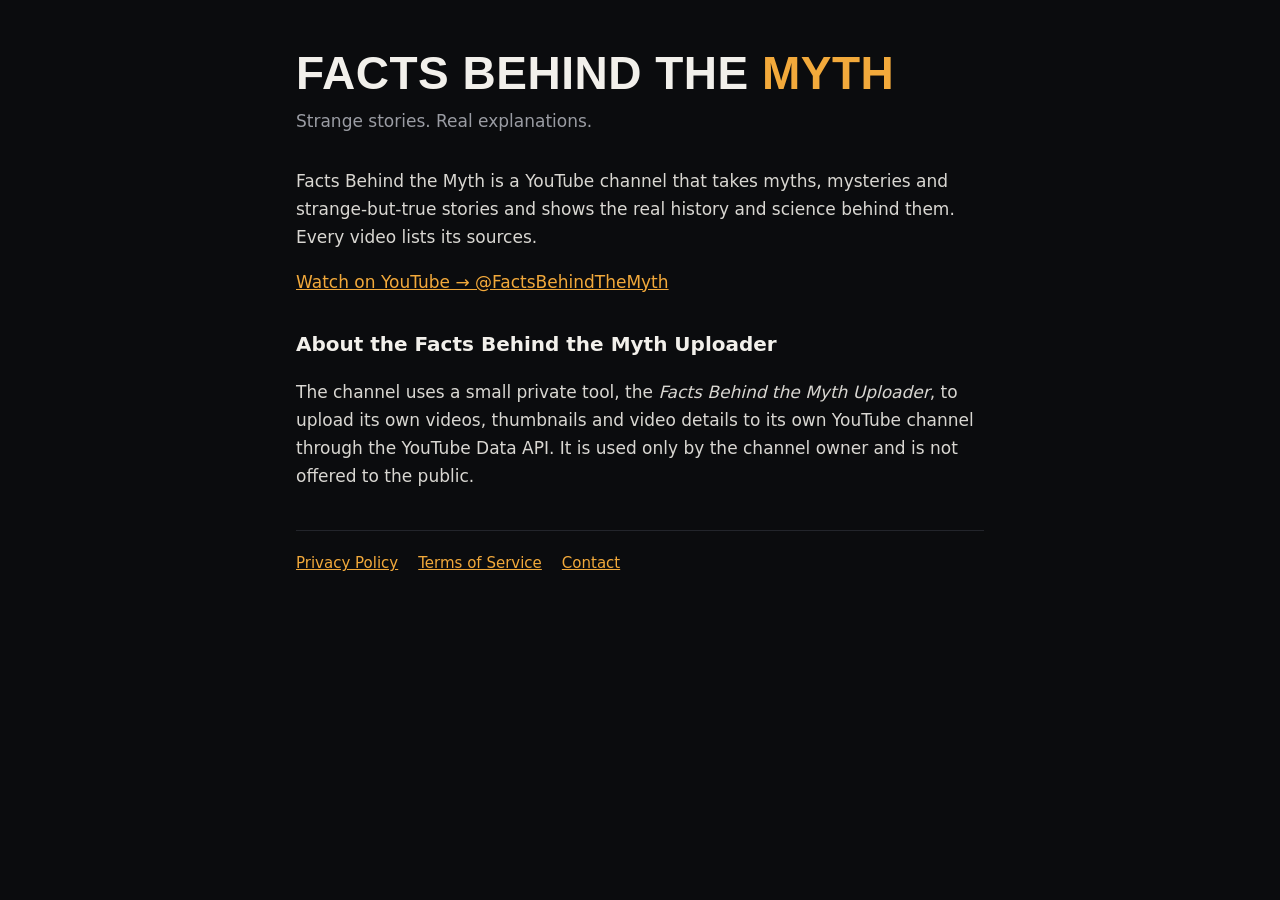
<file: index.html>
<!doctype html>
<html lang="en">
<head>
<meta charset="utf-8">
<meta name="viewport" content="width=device-width, initial-scale=1">
<title>Facts Behind the Myth</title>
<meta name="description" content="Strange stories. Real explanations. A YouTube channel about the real history and science behind myths and mysteries.">
<link rel="stylesheet" href="style.css">
</head>
<body>
<main>
  <h1>Facts Behind the <span>Myth</span></h1>
  <p class="tag">Strange stories. Real explanations.</p>
  <p>Facts Behind the Myth is a YouTube channel that takes myths, mysteries and strange-but-true
  stories and shows the real history and science behind them. Every video lists its sources.</p>
  <p><a href="https://www.youtube.com/@FactsBehindTheMyth">Watch on YouTube → @FactsBehindTheMyth</a></p>

  <h2>About the Facts Behind the Myth Uploader</h2>
  <p>The channel uses a small private tool, the <em>Facts Behind the Myth Uploader</em>, to upload
  its own videos, thumbnails and video details to its own YouTube channel through the
  YouTube Data API. It is used only by the channel owner and is not offered to the public.</p>

  <nav>
    <a href="privacy.html">Privacy Policy</a>
    <a href="terms.html">Terms of Service</a>
    <a href="https://www.youtube.com/@FactsBehindTheMyth/about">Contact</a>
  </nav>
</main>
</body>
</html>
</file>
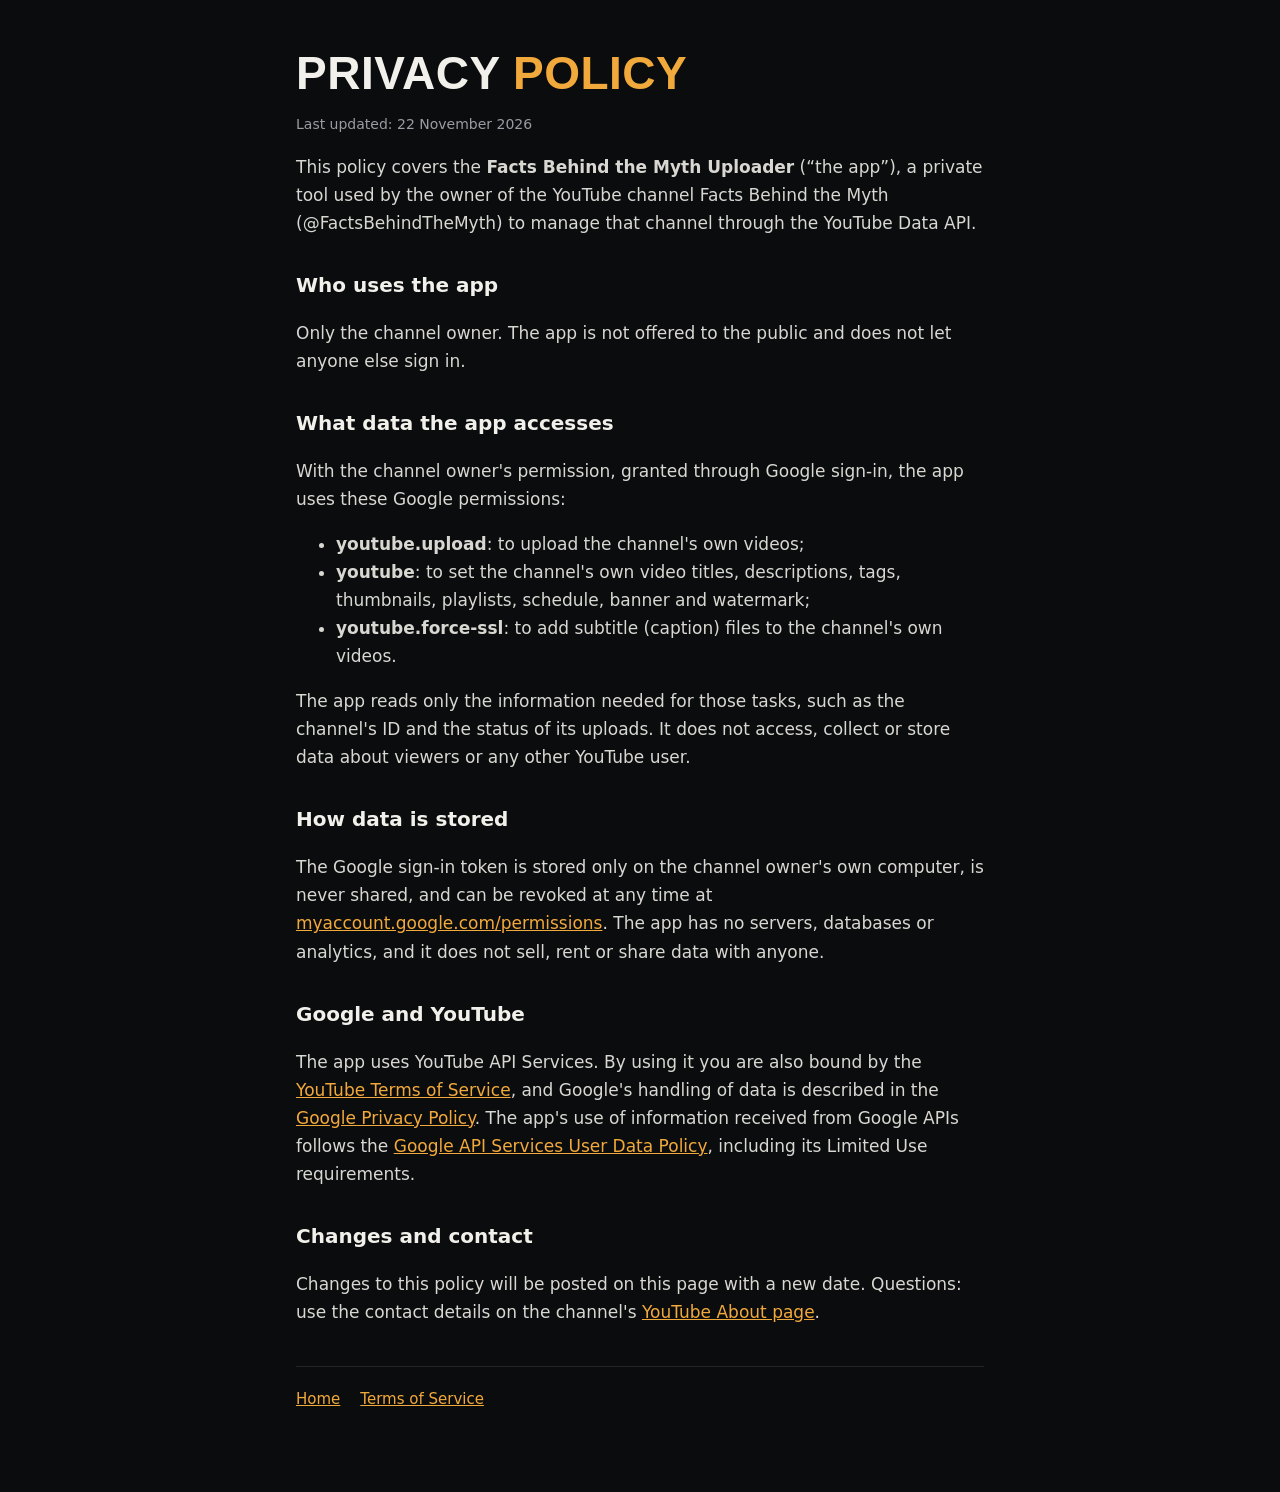
<file: privacy.html>
<!doctype html>
<html lang="en">
<head>
<meta charset="utf-8">
<meta name="viewport" content="width=device-width, initial-scale=1">
<title>Privacy Policy · Facts Behind the Myth</title>
<link rel="stylesheet" href="style.css">
</head>
<body>
<main>
  <h1>Privacy <span>Policy</span></h1>
  <p class="updated">Last updated: 22 November 2026</p>

  <p>This policy covers the <strong>Facts Behind the Myth Uploader</strong> (“the app”), a private
  tool used by the owner of the YouTube channel Facts Behind the Myth (@FactsBehindTheMyth) to
  manage that channel through the YouTube Data API.</p>

  <h2>Who uses the app</h2>
  <p>Only the channel owner. The app is not offered to the public and does not let anyone else
  sign in.</p>

  <h2>What data the app accesses</h2>
  <p>With the channel owner's permission, granted through Google sign-in, the app uses these
  Google permissions:</p>
  <ul>
    <li><strong>youtube.upload</strong>: to upload the channel's own videos;</li>
    <li><strong>youtube</strong>: to set the channel's own video titles, descriptions, tags,
    thumbnails, playlists, schedule, banner and watermark;</li>
    <li><strong>youtube.force-ssl</strong>: to add subtitle (caption) files to the channel's own
    videos.</li>
  </ul>
  <p>The app reads only the information needed for those tasks, such as the channel's ID and the
  status of its uploads. It does not access, collect or store data about viewers or any other
  YouTube user.</p>

  <h2>How data is stored</h2>
  <p>The Google sign-in token is stored only on the channel owner's own computer, is never shared,
  and can be revoked at any time at
  <a href="https://myaccount.google.com/permissions">myaccount.google.com/permissions</a>.
  The app has no servers, databases or analytics, and it does not sell, rent or share data with
  anyone.</p>

  <h2>Google and YouTube</h2>
  <p>The app uses YouTube API Services. By using it you are also bound by the
  <a href="https://www.youtube.com/t/terms">YouTube Terms of Service</a>, and Google's handling of
  data is described in the
  <a href="https://policies.google.com/privacy">Google Privacy Policy</a>. The app's use of
  information received from Google APIs follows the
  <a href="https://developers.google.com/terms/api-services-user-data-policy">Google API Services
  User Data Policy</a>, including its Limited Use requirements.</p>

  <h2>Changes and contact</h2>
  <p>Changes to this policy will be posted on this page with a new date. Questions: use the contact
  details on the channel's <a href="https://www.youtube.com/@FactsBehindTheMyth/about">YouTube About
  page</a>.</p>

  <nav><a href="index.html">Home</a><a href="terms.html">Terms of Service</a></nav>
</main>
</body>
</html>
</file>
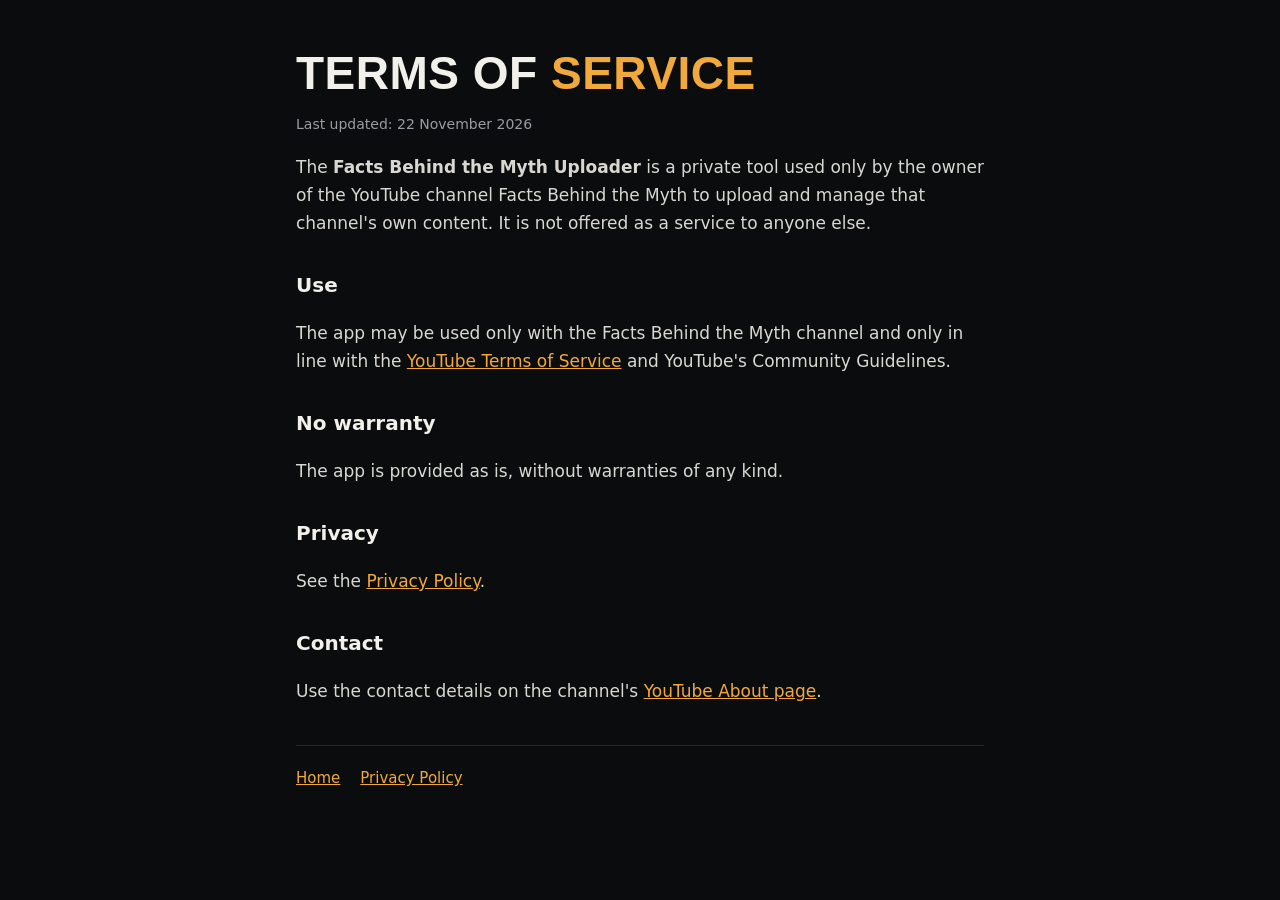
<file: terms.html>
<!doctype html>
<html lang="en">
<head>
<meta charset="utf-8">
<meta name="viewport" content="width=device-width, initial-scale=1">
<title>Terms of Service · Facts Behind the Myth</title>
<link rel="stylesheet" href="style.css">
</head>
<body>
<main>
  <h1>Terms of <span>Service</span></h1>
  <p class="updated">Last updated: 22 November 2026</p>

  <p>The <strong>Facts Behind the Myth Uploader</strong> is a private tool used only by the owner of
  the YouTube channel Facts Behind the Myth to upload and manage that channel's own content. It is
  not offered as a service to anyone else.</p>

  <h2>Use</h2>
  <p>The app may be used only with the Facts Behind the Myth channel and only in line with the
  <a href="https://www.youtube.com/t/terms">YouTube Terms of Service</a> and YouTube's Community
  Guidelines.</p>

  <h2>No warranty</h2>
  <p>The app is provided as is, without warranties of any kind.</p>

  <h2>Privacy</h2>
  <p>See the <a href="privacy.html">Privacy Policy</a>.</p>

  <h2>Contact</h2>
  <p>Use the contact details on the channel's
  <a href="https://www.youtube.com/@FactsBehindTheMyth/about">YouTube About page</a>.</p>

  <nav><a href="index.html">Home</a><a href="privacy.html">Privacy Policy</a></nav>
</main>
</body>
</html>
</file>
<file: style.css>
:root { --bg:#0B0C0E; --fg:#F2F0EB; --muted:#9a9ca3; --accent:#F2A93B; }
* { box-sizing:border-box; }
body { margin:0; background:var(--bg); color:var(--fg); font:17px/1.65 system-ui,-apple-system,"Segoe UI",Inter,sans-serif; }
main { max-width:720px; margin:0 auto; padding:48px 16px 80px; }
h1 { font:800 clamp(30px,6vw,46px)/1.1 Impact,"Bebas Neue","Arial Narrow",sans-serif; letter-spacing:.5px; text-transform:uppercase; margin:0 0 8px; }
h1 span { color:var(--accent); }
h2 { font-size:20px; margin:32px 0 6px; }
p, li { color:#d9d7d2; }
.tag { color:var(--muted); margin:0 0 32px; }
a { color:var(--accent); }
nav { display:flex; gap:20px; flex-wrap:wrap; margin-top:40px; padding-top:20px; border-top:1px solid #23252b; font-size:15px; }
.updated { color:var(--muted); font-size:14px; }
</file>
